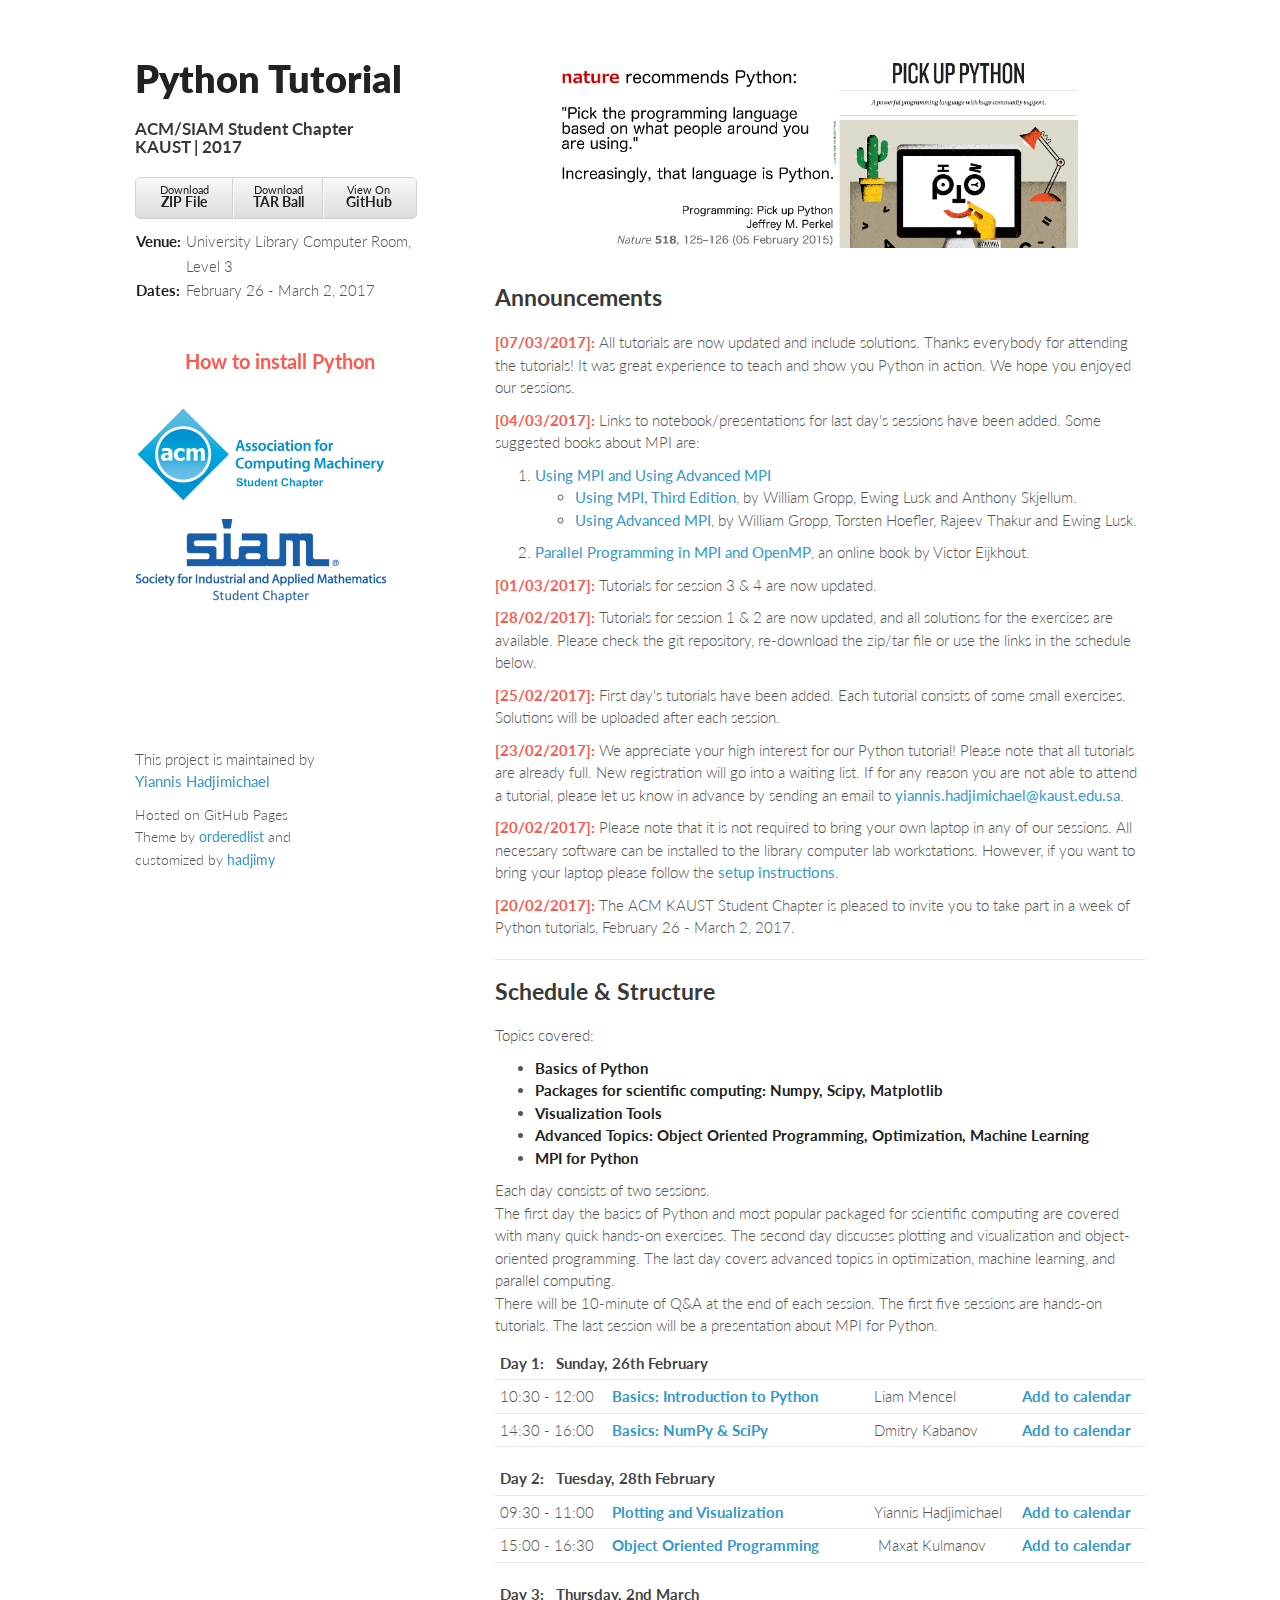
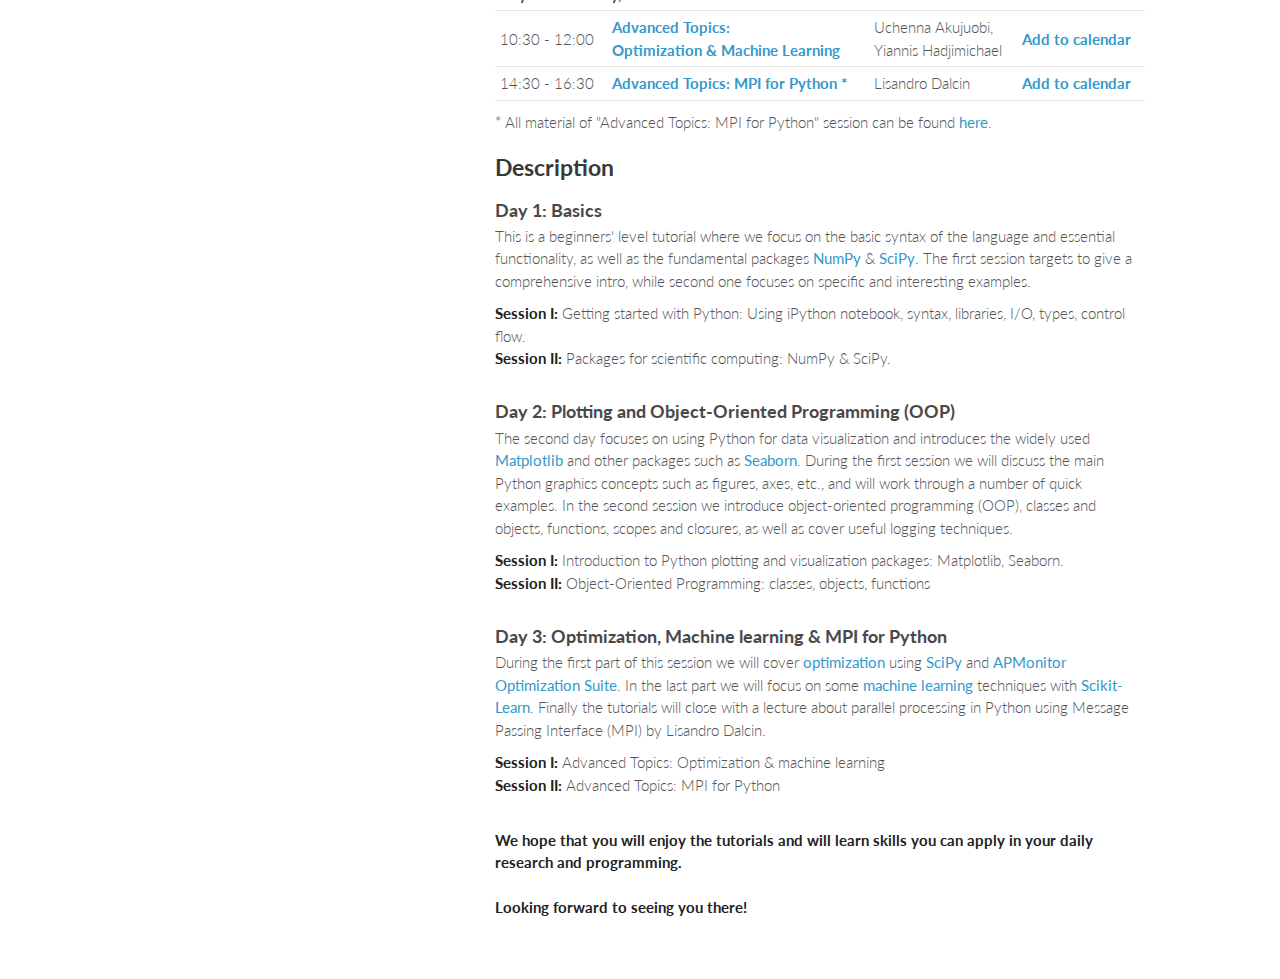
<file: index.html>
<!doctype html>
<html>

  <head>
    <meta charset="utf-8">
    <meta http-equiv="X-UA-Compatible" content="chrome=1">
    <title>Python Tutorial by ACM/SIAM Student Chapter at KAUST</title>

    <link rel="stylesheet" href="stylesheets/styles.css">
    <link rel="stylesheet" href="stylesheets/pygment_trac.css">
    <meta name="viewport" content="width=device-width, initial-scale=1, user-scalable=no">
    <!--[if lt IE 9]>
    <script src="//html5shiv.googlecode.com/svn/trunk/html5.js"></script>
    <![endif]-->
  </head>

  <body>
    <div class="wrapper">

    <header>
        <h1><a href="http://acm-siam-kaust-chapter.github.io/python_tutorial_2017">
        Python Tutorial</a></h1>
        <h2> ACM/SIAM Student Chapter <br/> KAUST | 2017</h2>
        <ul>
            <li><a href="https://github.com/ACM-SIAM-KAUST-chapter/python_tutorial_2017/zipball/master">Download <strong>ZIP File</strong></a></li>
            <li><a href="https://github.com/ACM-SIAM-KAUST-chapter/python_tutorial_2017/tarball/master">Download <strong>TAR Ball</strong></a></li>
            <li><a href="https://github.com/ACM-SIAM-KAUST-chapter/python_tutorial_2017" target="_blank">View On <strong>GitHub</strong></a></li>
        </ul>
        <table style="clear: both;">
            <tr><td><strong>Venue:</strong></td>
                    <td>University Library Computer Room,</td>
            </tr>
            <tr><td></td>
                <td>Level 3</td>
            </tr>
            <tr>
                <td><strong>Dates:</strong></td>
                <td>February 26 - March 2, 2017</td>
            </tr>
            <tr>
                <td colspan=2><br /></td>
            </tr>
<!--             <tr><td colspan=2 class="register"><a href="https://docs.google.com/forms/d/e/1FAIpQLSeeyQXcomElLS6H7kvi8QcqUdTh2m3ccBDA2AA_-1LF8u62Xg/viewform" target="_blank" class="red">Registration</a></td> -->
            <tr><td colspan=2 class="register"><a href="instructions.html" class="red">How to install Python</a></td>
            </tr>
        </table>
        <table style="text-align: left">
            <tr><td><a href="https://www.acm.org" target="_blank"><img class="org-logo" src="images/acmchapterlogo.png" ></a></tr></td>
            <tr><td><a href="https://www.siam.org" target="_blank"><img class="org-logo" src="images/siamchapterlogo.png"></a></tr></td>
        </table>
    </header>

    <section>
        <div align="middle"><p><a href="http://www.nature.com/news/programming-pick-up-python-1.16833" target="_blank"><img width="80%" src="images/nature-python.png"></a>
        </p><br/></div>
        <h2><div name="announcements" class="anchor" id="announcements"><span class="octicon octicon-link">Announcements</span></div></h2>
                 
        <p><strong class="red">[07/03/2017]:</strong>
        All tutorials are now updated and include solutions.
        Thanks everybody for attending the tutorials! It was great experience to teach and show you Python in action.
        We hope you enjoyed our sessions.</p>
        <p><strong class="red">[04/03/2017]:</strong>
        Links to notebook/presentations for last day's sessions have been added.
        Some suggested books about MPI are:
        <ol>
            <li><a href="http://www.mcs.anl.gov/research/projects/mpi/usingmpi" target="_blank">Using MPI and Using Advanced MPI</a></li>
            <ul>
                <li><a href="https://mitpress.mit.edu/using-MPI-3ed" target="_blank">Using MPI, Third Edition</a>, by William Gropp, Ewing Lusk and Anthony Skjellum.</li>
                <li><a href="https://mitpress.mit.edu/using-advanced-MPI" target="_blank">Using Advanced MPI</a>, by William Gropp, Torsten Hoefler, Rajeev Thakur and Ewing Lusk.</li>
            </ul>
            <li><a href="http://pages.tacc.utexas.edu/~eijkhout/pcse/html/index.html" target="_blank">Parallel Programming in MPI and OpenMP</a>, an online book by Victor Eijkhout.</li>
        </ol>
        <p><strong class="red">[01/03/2017]:</strong>
        Tutorials for session 3 &amp 4 are now updated.</p>
        <p><strong class="red">[28/02/2017]:</strong>
        Tutorials for session 1 &amp 2 are now updated, and all solutions for the exercises are
        available.
        Please check the git repository, re-download the zip/tar file or use the links in the
        schedule below.</p>
        <p><strong class="red">[25/02/2017]:</strong>
        First day's tutorials have been added.
        Each tutorial consists of some small exercises.
        Solutions will be uploaded after each session.</p>
        <p><strong class="red">[23/02/2017]:</strong>
        We appreciate your high interest for our Python tutorial!
        Please note that all tutorials are already full.
        New registration will go into a waiting list.
        If for any reason you are not able to attend a tutorial, please let us know in advance by
        sending an email to
        <a href="mailto:yiannis.hadjimichael@kaust.edu.sa">yiannis.hadjimichael@kaust.edu.sa</a>.
        </p>
        <p><strong class="red">[20/02/2017]:</strong>
        Please note that it is not required to bring your own laptop in any of our sessions.
        All necessary software can be installed to the library computer lab workstations.
        However, if you want to bring your laptop please follow the <a href="instructions.html">
        setup instructions</a>.</p>
        <p><strong class="red">[20/02/2017]:</strong>
        The ACM KAUST Student Chapter is pleased to invite you to take part in a week of Python
        tutorials, February 26 - March 2, 2017.
        <!-- Before attending, please register <a href="https://docs.google.com/forms/d/e/1FAIpQLSeeyQXcomElLS6H7kvi8QcqUdTh2m3ccBDA2AA_-1LF8u62Xg/viewform" target="_blank">here
        </a>. --></p>

        <hr style="margin-top: 20px;"/>

        <h2><div name="schedule" class="anchor" id="schedule"><span class="octicon octicon-link">
        Schedule &amp; Structure</span></div></h2>
        <p>Topics covered:
        <ul>
            <li><strong>Basics of Python </strong></li>
            <li><strong>Packages for scientific computing: Numpy, Scipy, Matplotlib </strong></li>
            <li><strong>Visualization Tools</strong></li>
            <li><strong>Advanced Topics: Object Oriented Programming, Optimization, Machine
            Learning</strong></li>
            <li><strong>MPI for Python</strong></li>
        </ul>
        Each day consists of two sessions.
        <br/>The first day the basics of Python and most popular packaged for scientific
        computing are covered with many quick
        hands-on exercises.
        The second day discusses plotting and visualization and object-oriented programming.
        The last day covers advanced topics in optimization, machine learning, and parallel
        computing.
        <br/>There will be 10-minute of Q&amp;A at the end of each session.
        The first five sessions are hands-on tutorials.
        The last session will be a presentation about MPI for Python.
        </p>
        <table>
            <tr>
                <th colspan="4"> Day 1: &nbsp; Sunday, 26th February </th>
            </tr>
            <tr>
                <td>10:30 - 12:00</td>
                <td><a href="http://nbviewer.ipython.org/github/ACM-SIAM-KAUST-chapter/python_tutorial_2017/blob/master/session1_basics.ipynb" target="_blank"><b>Basics: Introduction to Python</b></a></td>
                <td>Liam Mencel</td>
                <td><a href="http://www.google.com/calendar/event?
action=TEMPLATE
&text=ACM/SIAM Python Turorials: Introduction to Python
&dates=20170226T073000Z/20170226T090000Z
&details=Getting started with Python: iPython notebooks, syntax, libraries, I/O, types, control flow.
&location=University Library, Computer Lab (level 3), KAUST
&trp=false
&sprop=ACM/SIAM KAUST Student Chapter
&sprop=name:http://acm-siam-kaust-chapter.github.io/python_tutorial_2017"
target="_blank"><b>Add to calendar</b></a></td>
            </tr>
            <tr>
                <td>14:30 - 16:00</td>
                <td><a href="http://nbviewer.ipython.org/github/ACM-SIAM-KAUST-chapter/python_tutorial_2017/blob/master/session2_numpy_scipy.ipynb" target="_blank"><b>Basics: NumPy &amp; SciPy</b></a></td>
                <td>Dmitry Kabanov</td>
                <td><a href="http://www.google.com/calendar/event?
action=TEMPLATE
&text=ACM/SIAM Python Turorials: NumPy and SciPy
&dates=20170226T113000Z/20170226T130000Z
&details=Introduction to Numpy and Scipy.
&location=University Library, Computer Lab (level 3), KAUST
&trp=false
&sprop=ACM/SIAM KAUST Student Chapter
&sprop=name:http://acm-siam-kaust-chapter.github.io/python_tutorial_2017"
target="_blank"><b>Add to calendar</b></a></td>
            </tr>
            <tr>
                <th style="padding-top: 15pt"; colspan="4">Day 2: &nbsp; Tuesday, 28th February</th>
            </tr>
            <tr>
                <td>09:30 - 11:00</td>
                <td><a href="http://nbviewer.ipython.org/github/ACM-SIAM-KAUST-chapter/python_tutorial_2017/blob/master/session3_visualization.ipynb" target="_blank"><b>Plotting and Visualization</b></a></td>
                <td>Yiannis Hadjimichael</td>
                <td><a href="http://www.google.com/calendar/event?
action=TEMPLATE
&text=ACM/SIAM Python Turorials: Plotting and Visualization
&dates=20170228T063000Z/20170228T080000Z
&details=During the session we will discuss the main Python graphics concepts such as figures, 
axes,etc., and will work through a number of quick examples. There will be a simple mini-project 
covering what we have learned so far.
&location=University Library, Computer Lab (level 3), KAUST
&trp=false
&sprop=ACM/SIAM KAUST Student Chapter
&sprop=name:http://acm-siam-kaust-chapter.github.io/python_tutorial_2017"
target="_blank"><b>Add to calendar</b></a></td>
            </tr>
            <tr>
                <td>15:00 - 16:30</td>
                <td><a href="http://nbviewer.ipython.org/github/ACM-SIAM-KAUST-chapter/python_tutorial_2017/blob/master/session4_oop.ipynb" target="_blank"><b>Object Oriented Programming</b></a></td>
                <td> Maxat Kulmanov </td>
                <td><a href="http://www.google.com/calendar/event?
action=TEMPLATE
&text=ACM/SIAM Python Turorials: Object Oriented Programming
&dates=20170228T120000Z/20170228T133000Z
&details=Classes and objects, OOP, functional programming, memory management, logging.
&location=University Library, Computer Lab (level 3), KAUST
&trp=false
&sprop=ACM/SIAM KAUST Student Chapter
&sprop=name:http://acm-siam-kaust-chapter.github.io/python_tutorial_2017"
target="_blank"><b>Add to calendar</b></a></td>
                </td>
            </tr>
            <tr>
                <th style="padding-top: 15pt"; colspan="4">Day 3: &nbsp; Thursday, 2nd March</th>
            </tr>
            <tr>
                <td>10:30 - 12:00</td>
                <td><a href="http://nbviewer.ipython.org/github/ACM-SIAM-KAUST-chapter/python_tutorial_2017/blob/master/session5_optimization_machine_learning.ipynb" target="_blank"><b>Advanced Topics:<br/>Optimization &amp; Machine Learning</b></a></td>
                <td>Uchenna Akujuobi,<br>Yiannis Hadjimichael</td>
                <td><a href="http://www.google.com/calendar/event?
action=TEMPLATE
&text=ACM/SIAM Python Turorials: Optimization, Machine Learning
&dates=20170302T073000Z/20170302T090000Z
&details=Optimization with Scipy and APMonitor Optimization Suite. 
Machine learning with Scikit-Learn.
&location=University Library, Computer Lab (level 3), KAUST
&trp=false
&sprop=ACM/SIAM KAUST Student Chapter
&sprop=name:http://acm-siam-kaust-chapter.github.io/python_tutorial_2017"
target="_blank"><b>Add to calendar</b></a></td>
            </tr>
            <tr>
                <td>14:30 - 16:30</td>
                <td><a href="http://nbviewer.ipython.org/github/ACM-SIAM-KAUST-chapter/python_tutorial_2017/blob/master/session6_mpi_for_python.pdf" target="_blank"><b>Advanced Topics: MPI for Python *</b></a></td>
                <td>Lisandro Dalcin</td>
                <td><a href="http://www.google.com/calendar/event?
action=TEMPLATE
&text=ACM/SIAM Python Turorials: MPI for Python
&dates=20170302T113000Z/20170302T133000Z
&details=An inbtroduction to parallel processing using MPI.
&location=University Library, Computer Lab (level 3), KAUST
&trp=false
&sprop=ACM/SIAM KAUST Student Chapter
&sprop=name:http://acm-siam-kaust-chapter.github.io/python_tutorial_2017"
target="_blank"><b>Add to calendar</b></a></td>
        </table>
        * All material of "Advanced Topics: MPI for Python" session can be found <a href="https://github.com/ACM-SIAM-KAUST-chapter/python_tutorial_2017/tree/master/mpi_for_python" target="_blank">here</a>.
        <br/><br/>

        <h2><div name="description" class="anchor" id="description"><span class="octicon octicon-link">Description</span></div></h2>

        <h3>Day 1: Basics</h3>
        <p>
        This is a beginners' level tutorial where we focus on the basic syntax of the language
        and essential functionality, as well as the fundamental packages
        <a href="http://www.numpy.org" target="_blank">
        NumPy</a> &amp; <a href="http://www.scipy.org" target="_blank">SciPy</a>.
        The first session targets to give a comprehensive intro, while second one focuses on
        specific and interesting examples.
        </p>
        <p><strong>Session I:</strong> Getting started with Python: Using iPython notebook,
        syntax, libraries, I/O, types, control flow.
        <br/>
        <strong>Session II:</strong> Packages for scientific computing: NumPy &amp; SciPy.</p>
        <br/>

        <h3>Day 2: Plotting and Object-Oriented Programming (OOP)</h3>
        <p>
        The second day focuses on using Python for data visualization and introduces the widely
        used <a href="http://matplotlib.org" target="_blank">Matplotlib</a> and other packages
        such as <a href="http://stanford.edu/~mwaskom/software/seaborn" target="_blank">
        Seaborn</a>.
        During the first session we will discuss the main Python graphics concepts such as
        figures, axes, etc., and will work through a number of quick examples.
        In the second session we introduce object-oriented programming (OOP), classes and
        objects, functions, scopes and closures, as well as cover useful logging techniques.
        </p>
        <p><strong>Session I:</strong> Introduction to Python plotting and visualization
        packages: Matplotlib, Seaborn.
        <br/>
        <strong>Session II:</strong> Object-Oriented Programming: classes, objects, functions </p>
        <br/>

        <h3>Day 3: Optimization, Machine learning &amp; MPI for Python </h3>
        <p>During the first part of this session we will cover
        <a href="https://en.wikipedia.org/wiki/Mathematical_optimization" target="_blank">
        optimization</a> using <a href="http://www.scipy.org" target="_blank">SciPy</a>
        and <a href="http://apmonitor.com/wiki/index.php/Main/PythonApp" target="_blank">
        APMonitor Optimization Suite</a>.
        In the last part we will focus on some
        <a href="https://en.wikipedia.org/wiki/Machine_learning" target="_blank">
        machine learning</a> techniques with <a href="http://scikit-learn.org/stable" target="_blank">Scikit-Learn</a>.
        Finally the tutorials will close with a lecture about parallel processing in Python using
        Message Passing Interface (MPI) by Lisandro Dalcin.
        </p>
        <p><strong>Session I:</strong> Advanced Topics: Optimization &amp; machine learning
        <br/>
        <strong>Session II:</strong> Advanced Topics: MPI for Python </p>
        <br/>
        <p>
            <strong>
            We hope that you will enjoy the tutorials and will learn skills you can apply in your
            daily research and programming.
            <br/><br/>
            Looking forward to seeing you there!
            </strong>
        </p>

    </section>

    <footer>
        <p>This project is maintained by <br/>
        <a href="https://github.com/hadjimy" target="_blank">Yiannis Hadjimichael</a></p>
        <p><small>Hosted on GitHub Pages</br>Theme by
        <a href="https://github.com/orderedlist" target="_blank">orderedlist</a> and <br>
        customized by <a href="https://github.com/hadjimy" target="_blank">hadjimy</a></small></p>
    </footer>

    </div>

    <script src="javascripts/scale.fix.js"></script>

  </body>

</html>
</file>
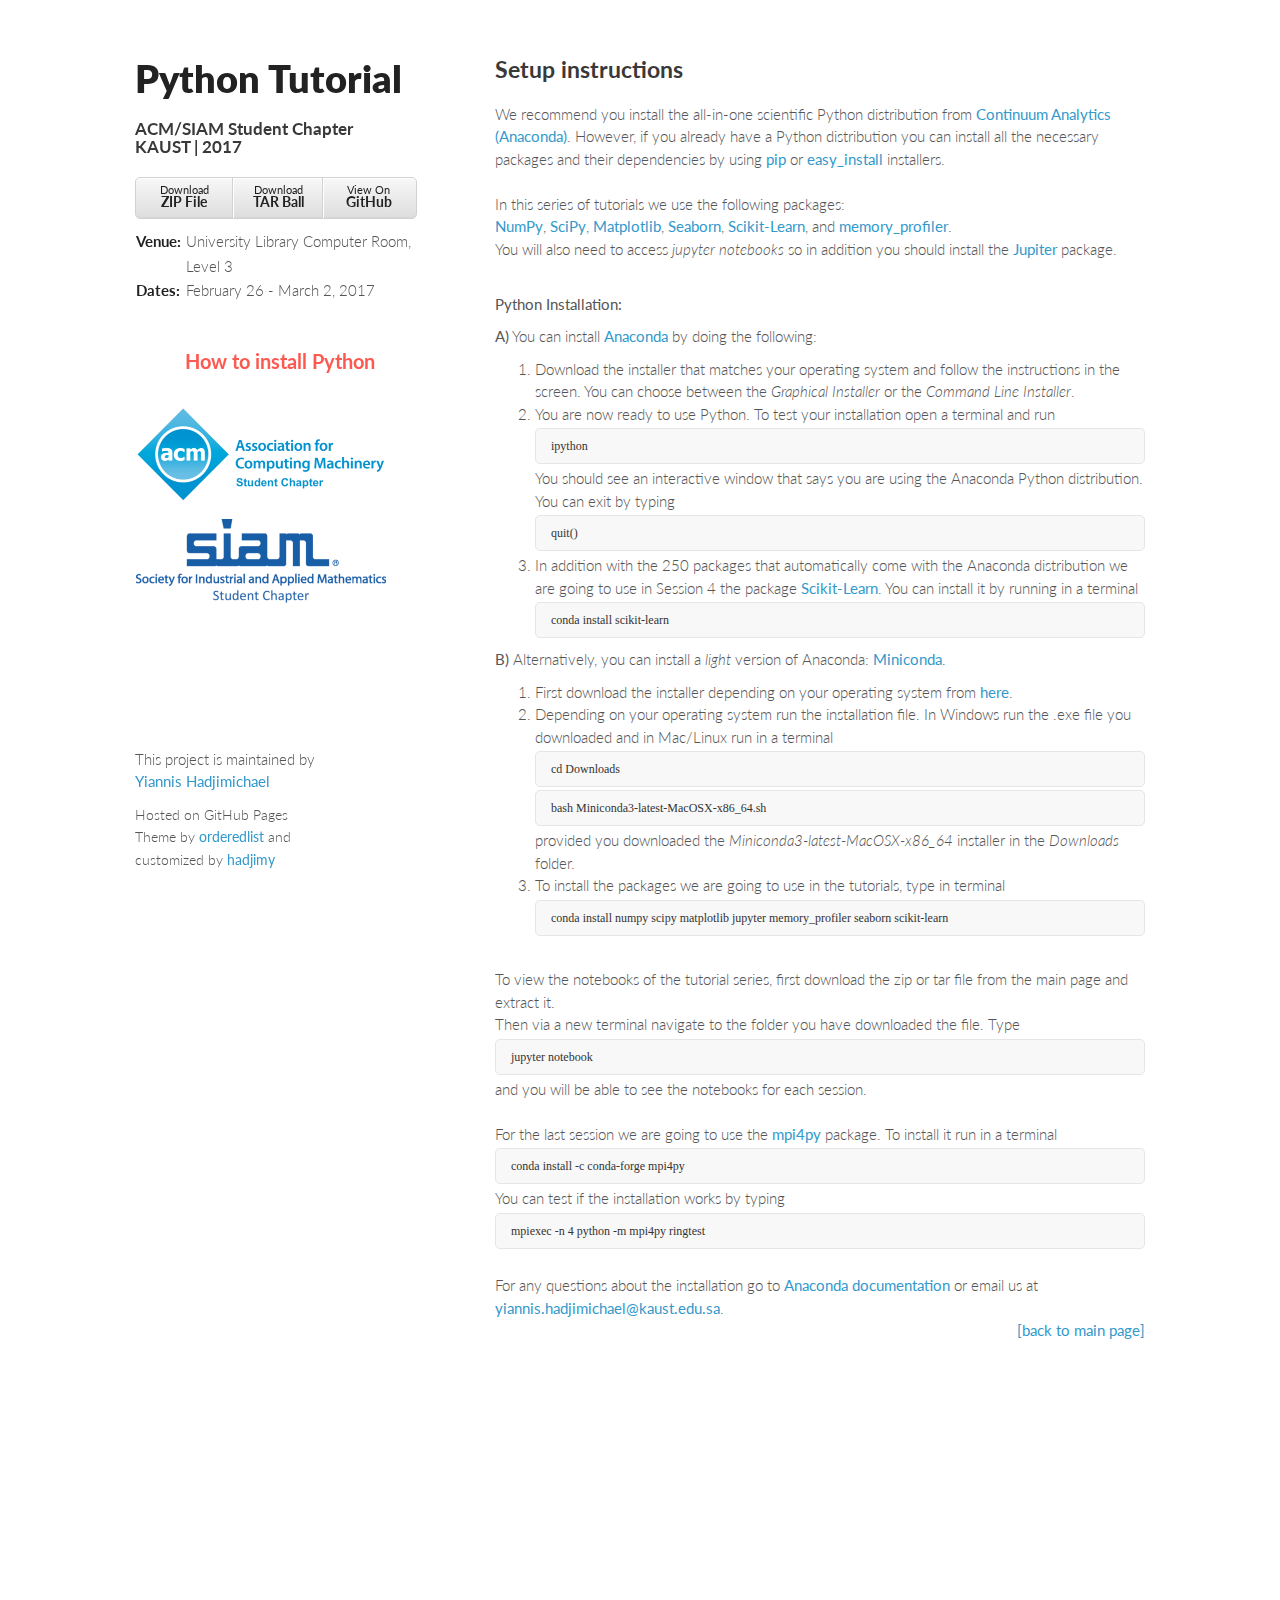
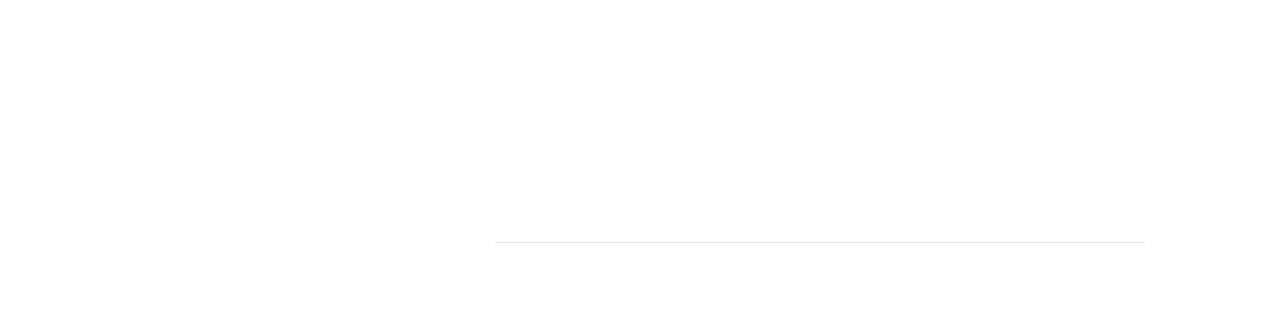
<file: instructions.html>
<!doctype html>
<html>

  <head>
    <meta charset="utf-8">
    <meta http-equiv="X-UA-Compatible" content="chrome=1">
    <title>Python Tutorial by ACM/SIAM Student Chapter at KAUST</title>

    <link rel="stylesheet" href="stylesheets/styles.css">
    <link rel="stylesheet" href="stylesheets/pygment_trac.css">
    <meta name="viewport" content="width=device-width, initial-scale=1, user-scalable=no">
    <!--[if lt IE 9]>
    <script src="//html5shiv.googlecode.com/svn/trunk/html5.js"></script>
    <![endif]-->
  </head>

  <body>
    <div class="wrapper">

    <header>
        <h1><a href="http://acm-siam-kaust-chapter.github.io/python_tutorial_2017">
        Python Tutorial</a></h1>
        <h2> ACM/SIAM Student Chapter <br/> KAUST | 2017</h2>
        <ul>
            <li><a href="https://github.com/ACM-SIAM-KAUST-chapter/python_tutorial_2017/zipball/master">Download <strong>ZIP File</strong></a></li>
            <li><a href="https://github.com/ACM-SIAM-KAUST-chapter/python_tutorial_2017/tarball/master">Download <strong>TAR Ball</strong></a></li>
            <li><a href="https://github.com/ACM-SIAM-KAUST-chapter/python_tutorial_2017" target="_blank">View On <strong>GitHub</strong></a></li>
        </ul>
        <table style="clear: both;">
            <tr><td><strong>Venue:</strong></td>
                    <td>University Library Computer Room,</td>
            </tr>
            <tr><td></td>
                <td>Level 3</td>
            </tr>
            <tr>
                <td><strong>Dates:</strong></td>
                <td>February 26 - March 2, 2017</td>
            </tr>
            <tr>
                <td colspan=2><br /></td>
            </tr>
<!--             <tr><td colspan=2 class="register"><a href="https://docs.google.com/forms/d/e/1FAIpQLSeeyQXcomElLS6H7kvi8QcqUdTh2m3ccBDA2AA_-1LF8u62Xg/viewform" target="_blank" class="red">Registration</a></td> -->
            <tr><td colspan=2 class="register"><a href="instructions.html" class="red">How to install Python</a></td>
            </tr>
        </table>
        <table style="text-align: left">
            <tr><td><a href="https://www.acm.org" target="_blank"><img class="org-logo" src="images/acmchapterlogo.png" ></a></tr></td>
            <tr><td><a href="https://www.siam.org" target="_blank"><img class="org-logo" src="images/siamchapterlogo.png"></a></tr></td>
        </table>
    </header>

    <section>
        <h2><div name="Installation" class="anchor" id="setup_instructions"><span class="octicon octicon-link">Setup instructions</span></div></h2>
        We recommend you install the all-in-one scientific Python distribution from 
        <a href="http://continuum.io/downloads" target="_blank">
        Continuum Analytics (Anaconda)</a>. 
        However, if you already have a Python distribution you can install all the necessary
        packages and their dependencies by using 
        <a href="http://www.pip-installer.org" target="_blank">pip</a> or 
        <a href="http://setuptools.readthedocs.io/en/latest/easy_install.html" target="_blank">
        easy_install</a> installers.
        <br/><br/>
        In this series of tutorials we use the following packages:
        <br/>
        <a href="http://www.numpy.org" target="_blank">NumPy</a>,
        <a href="http://www.scipy.org" target="_blank">SciPy</a>,
        <a href="http://matplotlib.org" target="_blank">Matplotlib</a>,
        <a href="http://stanford.edu/~mwaskom/software/seaborn" target="_blank">Seaborn</a>,
        <a href="http://scikit-learn.org/stable" target="_blank">Scikit-Learn</a>, and
        <a href="https://pypi.python.org/pypi/memory_profiler" target="_blank">memory_profiler</a>.
        <br/>
        You will also need to access <i>jupyter notebooks</i> so in addition you should install
        the <a href="http://jupyter.org" target="_blank">Jupiter</a> package.

        <p><br/></p>
        <p><b>Python Installation:</b></p>
        <p>
        <b>A)</b> You can install <a href="http://continuum.io/downloads" target="_blank">
        Anaconda</a> by doing the following:
        <ol>
            <li>
                Download the installer that matches your operating system and follow the
                instructions in the screen.
                You can choose between the <i>Graphical Installer</i> or the
                <i>Command Line Installer</i>.
            </li>
            <li>
                You are now ready to use Python. 
                To test your installation open a terminal and run
                <pre>ipython</pre> 
                You should see an interactive window that says you are using the Anaconda Python
                distribution.
                You can exit by typing
                <pre>quit()</pre>    
            </li>
            <li>
                In addition with the 250 packages that automatically come with the Anaconda
                distribution we are going to use in Session 4 the package
                <a href="http://scikit-learn.org/stable" target="_blank">Scikit-Learn</a>.
                You can install it by running in a terminal
                <pre>conda install scikit-learn</pre>
        </ol>
        </p>

        <p><b>B)</b> Alternatively, you can install a <i>light</i> version of Anaconda:
        <a href="https://conda.io/miniconda.html" target="_blank">Miniconda</a>.
        <br/>
        <ol>
            <li>
                First download the installer depending on your operating system from 
                <a href="https://conda.io/miniconda.html" target="_blank">here</a>.
            </li>
            <li>
                Depending on your operating system run the installation file.
                In Windows run the .exe file you downloaded and in Mac/Linux run in a terminal
                <pre>cd Downloads</pre><pre>bash Miniconda3-latest-MacOSX-x86_64.sh</pre>
                provided you downloaded the <i>Miniconda3-latest-MacOSX-x86_64</i> installer in
                the <i>Downloads</i> folder.
            </li>
            <li>
                To install the packages we are going to use in the tutorials, type in terminal
                <pre>conda install numpy scipy matplotlib jupyter memory_profiler seaborn scikit-learn</pre>
            </li>
        </ol>
        </p>
        <br/>
        
        To view the notebooks of the tutorial series, first download the zip or tar file from the
        main page and extract it.
        <br/>
        Then via a new terminal navigate to the folder you have downloaded the file.
        Type
        <pre>jupyter notebook</pre>
        and you will be able to see the notebooks for each session.
        <br/><br/>
        
        For the last session we are going to use the
        <a href="http://mpi4py.readthedocs.io/en/stable" target="_blank">mpi4py</a> package.
        To install it run in a terminal
        <pre>conda install -c conda-forge mpi4py</pre>
        You can test if the installation works by typing
        <pre>mpiexec -n 4 python -m mpi4py ringtest</pre>
        <br/>

        For any questions about the installation go to
        <a href="http://docs.continuum.io/anaconda/index.html" target="_blank">
        Anaconda documentation</a> or email us at
        <a href="mailto:yiannis.hadjimichael@kaust.edu.sa">yiannis.hadjimichael@kaust.edu.sa</a>.
 
        <div align="right"><a href="index.html">[back to main page]</a></div>
        <hr style="margin-top: 500px;"/>

    </section>

    <footer>
        <p>This project is maintained by <br/>
        <a href="https://github.com/hadjimy" target="_blank">Yiannis Hadjimichael</a></p>
        <p><small>Hosted on GitHub Pages</br>Theme by
        <a href="https://github.com/orderedlist" target="_blank">orderedlist</a> and <br>
        customized by <a href="https://github.com/hadjimy" target="_blank">hadjimy</a></small></p>
    </footer>

    </div>

    <script src="javascripts/scale.fix.js"></script>

  </body>

</html>
</file>
<file: stylesheets/styles.css>
@import url(https://fonts.googleapis.com/css?family=Lato:300italic,700italic,300,700);

body {
  padding:50px;
  font:15px/1.5 Lato, "Helvetica Neue", Helvetica, Arial, sans-serif;
  color:#555;
  font-weight:300;
}

h1, h2, h3, h4, h5, h6 {
  color:#222;
  margin:0 0 20px;
}

p, ul, ol, table, pre, dl {
  margin:0 0 10px;
}

h1, h2, h3 {
  line-height:1.1;
}

h1 {
  font-size:38px;
}

h1 a {
  color:#222;
  font-weight:800;
}

h1 a:hover {
  color:#222;
}

h2 {
  color:#393939;
}

header h2 {
  font-size:17px;
}

h3, h4, h5, h6 {
  color:#494949;
}

a {
  color:#39c;
  font-weight:400;
  text-decoration:none;
}

a:hover {
  color:#01696d;
}

a small {
  font-size:14px;
  color:#1b1b1b;
  margin-top:-0.6em;
  display:block;
}

.wrapper {
  width:1010px;
  margin:0 auto;
}

blockquote {
  border-left:1px solid #e5e5e5;
  margin:0;
  padding:0 0 0 20px;
  font-style:italic;
}

code, pre {
  font-family:Monaco, Bitstream Vera Sans Mono, Lucida Console, Terminal;
  color:#333;
  font-size:12px;
}

pre {
  padding:8px 15px;
  background: #f8f8f8;
  border-radius:5px;
  border:1px solid #e5e5e5;
  overflow-x: auto;
  margin:3px 0 3px;
}

table {
  width:100%;
  border-collapse:collapse;
}

section th, section td {
  text-align:left;
  padding:5px 5px;
  border-bottom:1px solid #e5e5e5;
}

section td {
  white-space:pre;
}

dt {
  color:#444;
  font-weight:700;
}

th {
  color:#444;
}

img {
  max-width:100%;
}

header {
  width:290px;
  float:left;
  position:fixed;
}

header ul {
  list-style:none;
  height:40px;

  padding:0;

  background: #eee;
  background: -moz-linear-gradient(top, #f8f8f8 0%, #dddddd 100%);
  background: -webkit-gradient(linear, left top, left bottom, color-stop(0%,#f8f8f8), color-stop(100%,#dddddd));
  background: -webkit-linear-gradient(top, #f8f8f8 0%,#dddddd 100%);
  background: -o-linear-gradient(top, #f8f8f8 0%,#dddddd 100%);
  background: -ms-linear-gradient(top, #f8f8f8 0%,#dddddd 100%);
  background: linear-gradient(top, #f8f8f8 0%,#dddddd 100%);

  border-radius:5px;
  border:1px solid #d2d2d2;
  box-shadow:inset #fff 0 1px 0, inset rgba(0,0,0,0.03) 0 -1px 0;
  width:280px;
}

header li {
  width:96px;
  float:left;
  border-right:1px solid #d2d2d2;
  height:40px;
}

header ul a {
  line-height:1;
  font-size:11px;
  color:#1b1b1b;
  display:block;
  text-align:center;
  padding-top:6px;
  height:40px;
}

strong {
  color:#222;
  font-weight:700;
}

header ul li + li {
  width:88px;
  border-left:1px solid #fff;
}

header ul li + li + li {
  border-right:none;
  width:89px;
}

header ul a strong {
  font-size:14px;
  display:block;
  color:#222;
}

header .org-logo {
  float: center;
  margin-bottom: 10px;
  margin-bottom: 10px;
  width: 250px;
}

section {
  width:650px;
  float:right;
  padding-bottom:50px;
}

section strong.last {
  color: red;
}

small {
  font-size:14px;
}

hr {
  border:0;
  background:#e5e5e5;
  height:1px;
  margin:0 0 20px;
}

footer {
  width:270px;
  float:left;
  position:fixed;
  bottom:20px;
}

@media print, screen and (max-width: 1060px) {

  div.wrapper {
    width:auto;
    margin:0;
  }

  header, section, footer {
    float:none;
    position:static;
    width:auto;
  }

  header {
    padding-right:320px;
  }

  section {
    border:1px solid #e5e5e5;
    border-width:1px 0;
    padding:20px 0;
    margin:0 0 20px;
  }

  header a small {
    display:inline;
  }

  header ul {
    position:absolute;
    right:50px;
    top:52px;
  }
}

@media print, screen and (max-width: 720px) {
  body {
    word-wrap:break-word;
  }

  header {
    padding:0;
  }

  header ul, header p.view {
    position:static;
  }

  pre, code {
    word-wrap:normal;
  }
}

@media print, screen and (max-width: 480px) {
  body {
    padding:15px;
  }

  header ul {
    display:none;
  }
}

@media print {
  body {
    padding:0.4in;
    font-size:12pt;
    color:#444;
  }
}

/* Additional Styles */
.register {
  text-align: center;
  padding: 20px 0;
}

.register a {
  font-size: 1.3em;
  font-weight: bold;
}

.register a:hover {
  color: #000;
}

.red {
  color: #fc5a50;
}

h3 {
  margin-bottom: 5px;
}
</file>
<file: stylesheets/pygment_trac.css>
.highlight  { background: #ffffff; }
.highlight .c { color: #999988; font-style: italic } /* Comment */
.highlight .err { color: #a61717; background-color: #e3d2d2 } /* Error */
.highlight .k { font-weight: bold } /* Keyword */
.highlight .o { font-weight: bold } /* Operator */
.highlight .cm { color: #999988; font-style: italic } /* Comment.Multiline */
.highlight .cp { color: #999999; font-weight: bold } /* Comment.Preproc */
.highlight .c1 { color: #999988; font-style: italic } /* Comment.Single */
.highlight .cs { color: #999999; font-weight: bold; font-style: italic } /* Comment.Special */
.highlight .gd { color: #000000; background-color: #ffdddd } /* Generic.Deleted */
.highlight .gd .x { color: #000000; background-color: #ffaaaa } /* Generic.Deleted.Specific */
.highlight .ge { font-style: italic } /* Generic.Emph */
.highlight .gr { color: #aa0000 } /* Generic.Error */
.highlight .gh { color: #999999 } /* Generic.Heading */
.highlight .gi { color: #000000; background-color: #ddffdd } /* Generic.Inserted */
.highlight .gi .x { color: #000000; background-color: #aaffaa } /* Generic.Inserted.Specific */
.highlight .go { color: #888888 } /* Generic.Output */
.highlight .gp { color: #555555 } /* Generic.Prompt */
.highlight .gs { font-weight: bold } /* Generic.Strong */
.highlight .gu { color: #800080; font-weight: bold; } /* Generic.Subheading */
.highlight .gt { color: #aa0000 } /* Generic.Traceback */
.highlight .kc { font-weight: bold } /* Keyword.Constant */
.highlight .kd { font-weight: bold } /* Keyword.Declaration */
.highlight .kn { font-weight: bold } /* Keyword.Namespace */
.highlight .kp { font-weight: bold } /* Keyword.Pseudo */
.highlight .kr { font-weight: bold } /* Keyword.Reserved */
.highlight .kt { color: #445588; font-weight: bold } /* Keyword.Type */
.highlight .m { color: #009999 } /* Literal.Number */
.highlight .s { color: #d14 } /* Literal.String */
.highlight .na { color: #008080 } /* Name.Attribute */
.highlight .nb { color: #0086B3 } /* Name.Builtin */
.highlight .nc { color: #445588; font-weight: bold } /* Name.Class */
.highlight .no { color: #008080 } /* Name.Constant */
.highlight .ni { color: #800080 } /* Name.Entity */
.highlight .ne { color: #990000; font-weight: bold } /* Name.Exception */
.highlight .nf { color: #990000; font-weight: bold } /* Name.Function */
.highlight .nn { color: #555555 } /* Name.Namespace */
.highlight .nt { color: #000080 } /* Name.Tag */
.highlight .nv { color: #008080 } /* Name.Variable */
.highlight .ow { font-weight: bold } /* Operator.Word */
.highlight .w { color: #bbbbbb } /* Text.Whitespace */
.highlight .mf { color: #009999 } /* Literal.Number.Float */
.highlight .mh { color: #009999 } /* Literal.Number.Hex */
.highlight .mi { color: #009999 } /* Literal.Number.Integer */
.highlight .mo { color: #009999 } /* Literal.Number.Oct */
.highlight .sb { color: #d14 } /* Literal.String.Backtick */
.highlight .sc { color: #d14 } /* Literal.String.Char */
.highlight .sd { color: #d14 } /* Literal.String.Doc */
.highlight .s2 { color: #d14 } /* Literal.String.Double */
.highlight .se { color: #d14 } /* Literal.String.Escape */
.highlight .sh { color: #d14 } /* Literal.String.Heredoc */
.highlight .si { color: #d14 } /* Literal.String.Interpol */
.highlight .sx { color: #d14 } /* Literal.String.Other */
.highlight .sr { color: #009926 } /* Literal.String.Regex */
.highlight .s1 { color: #d14 } /* Literal.String.Single */
.highlight .ss { color: #990073 } /* Literal.String.Symbol */
.highlight .bp { color: #999999 } /* Name.Builtin.Pseudo */
.highlight .vc { color: #008080 } /* Name.Variable.Class */
.highlight .vg { color: #008080 } /* Name.Variable.Global */
.highlight .vi { color: #008080 } /* Name.Variable.Instance */
.highlight .il { color: #009999 } /* Literal.Number.Integer.Long */

.type-csharp .highlight .k { color: #0000FF }
.type-csharp .highlight .kt { color: #0000FF }
.type-csharp .highlight .nf { color: #000000; font-weight: normal }
.type-csharp .highlight .nc { color: #2B91AF }
.type-csharp .highlight .nn { color: #000000 }
.type-csharp .highlight .s { color: #A31515 }
.type-csharp .highlight .sc { color: #A31515 }
</file>
